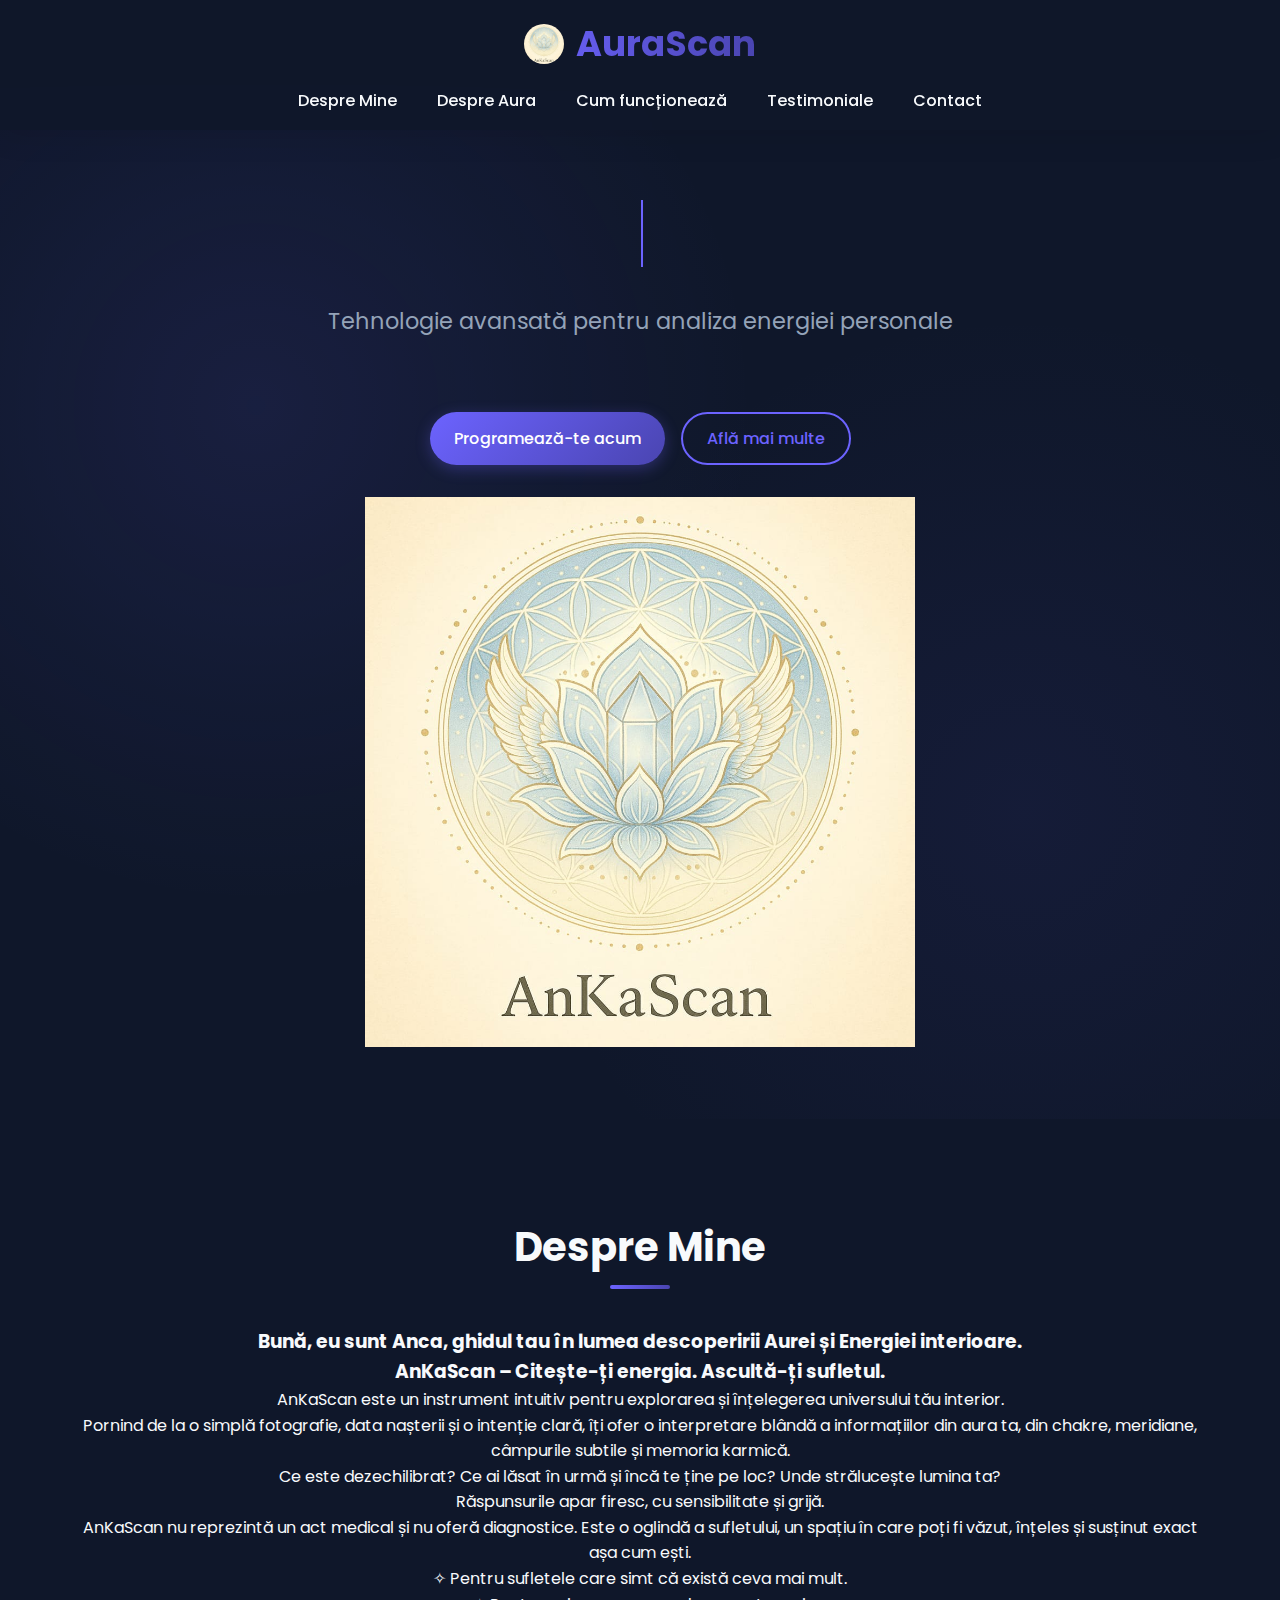
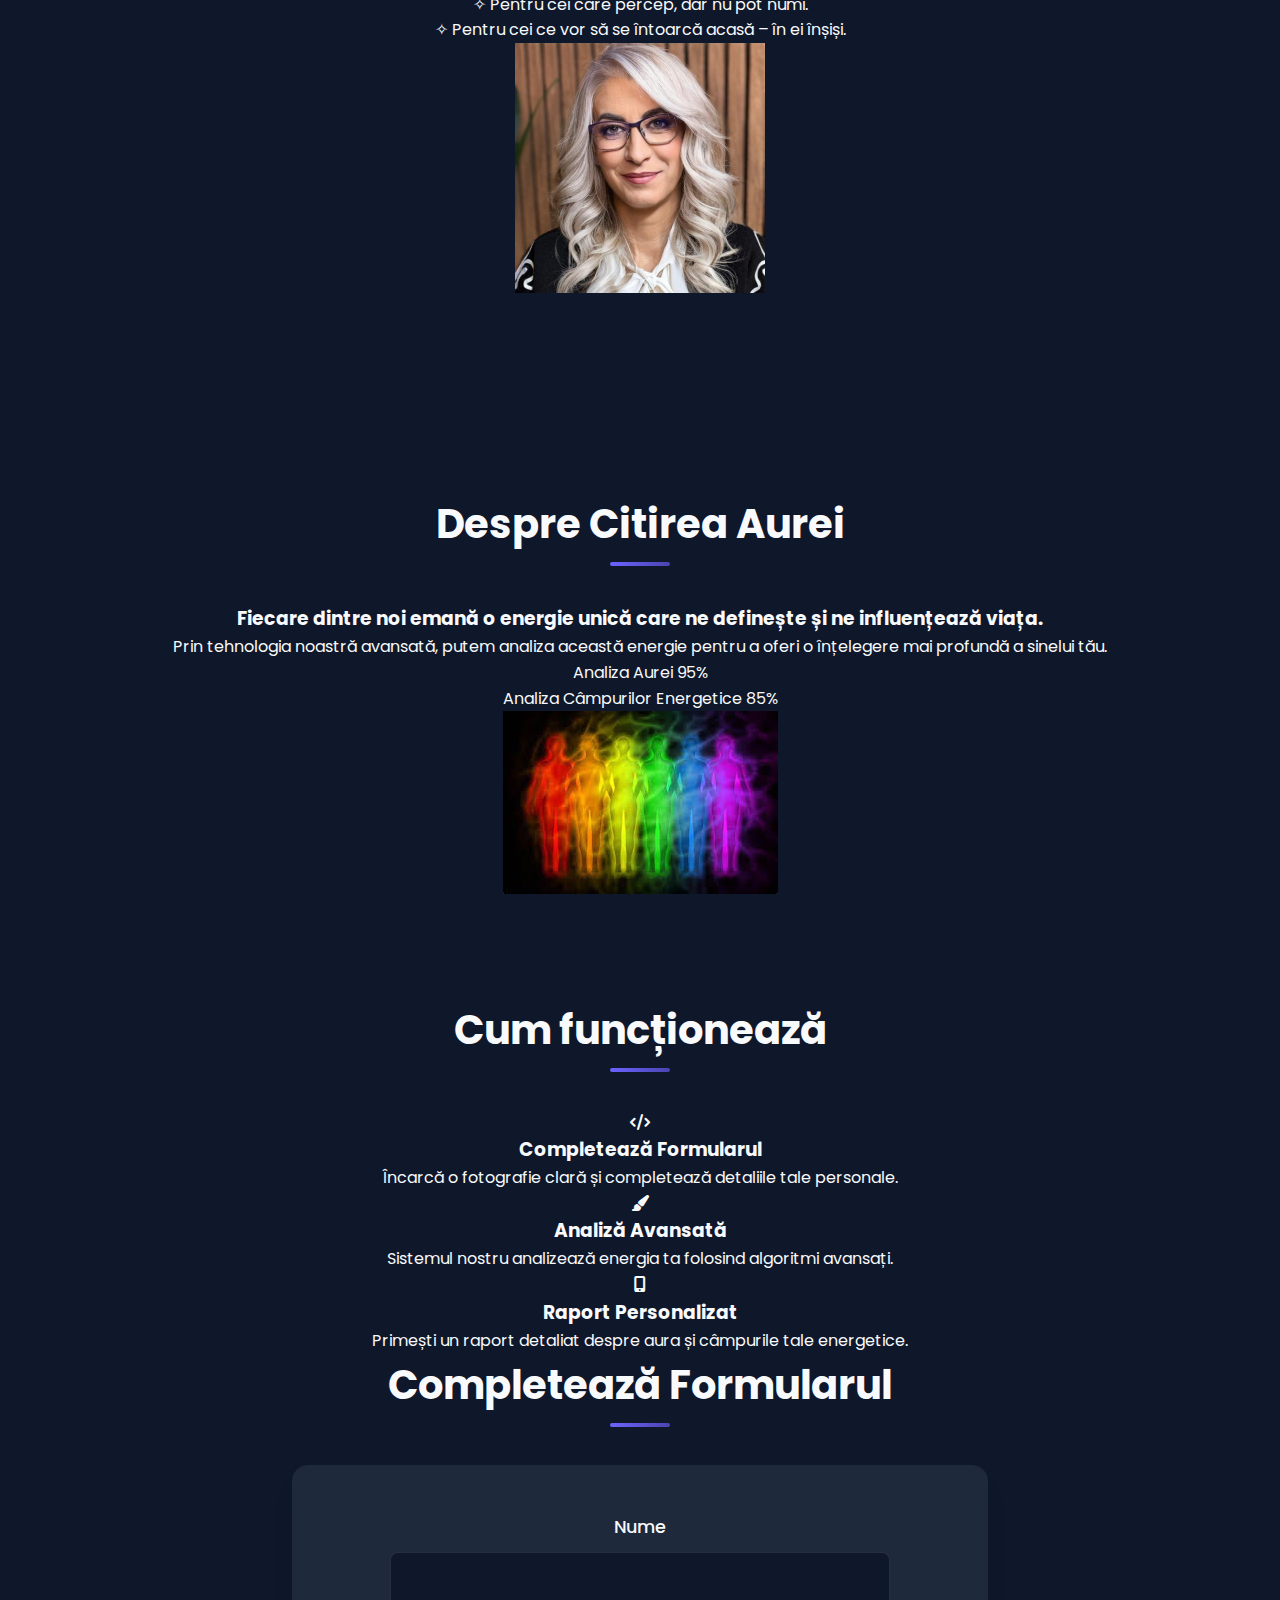
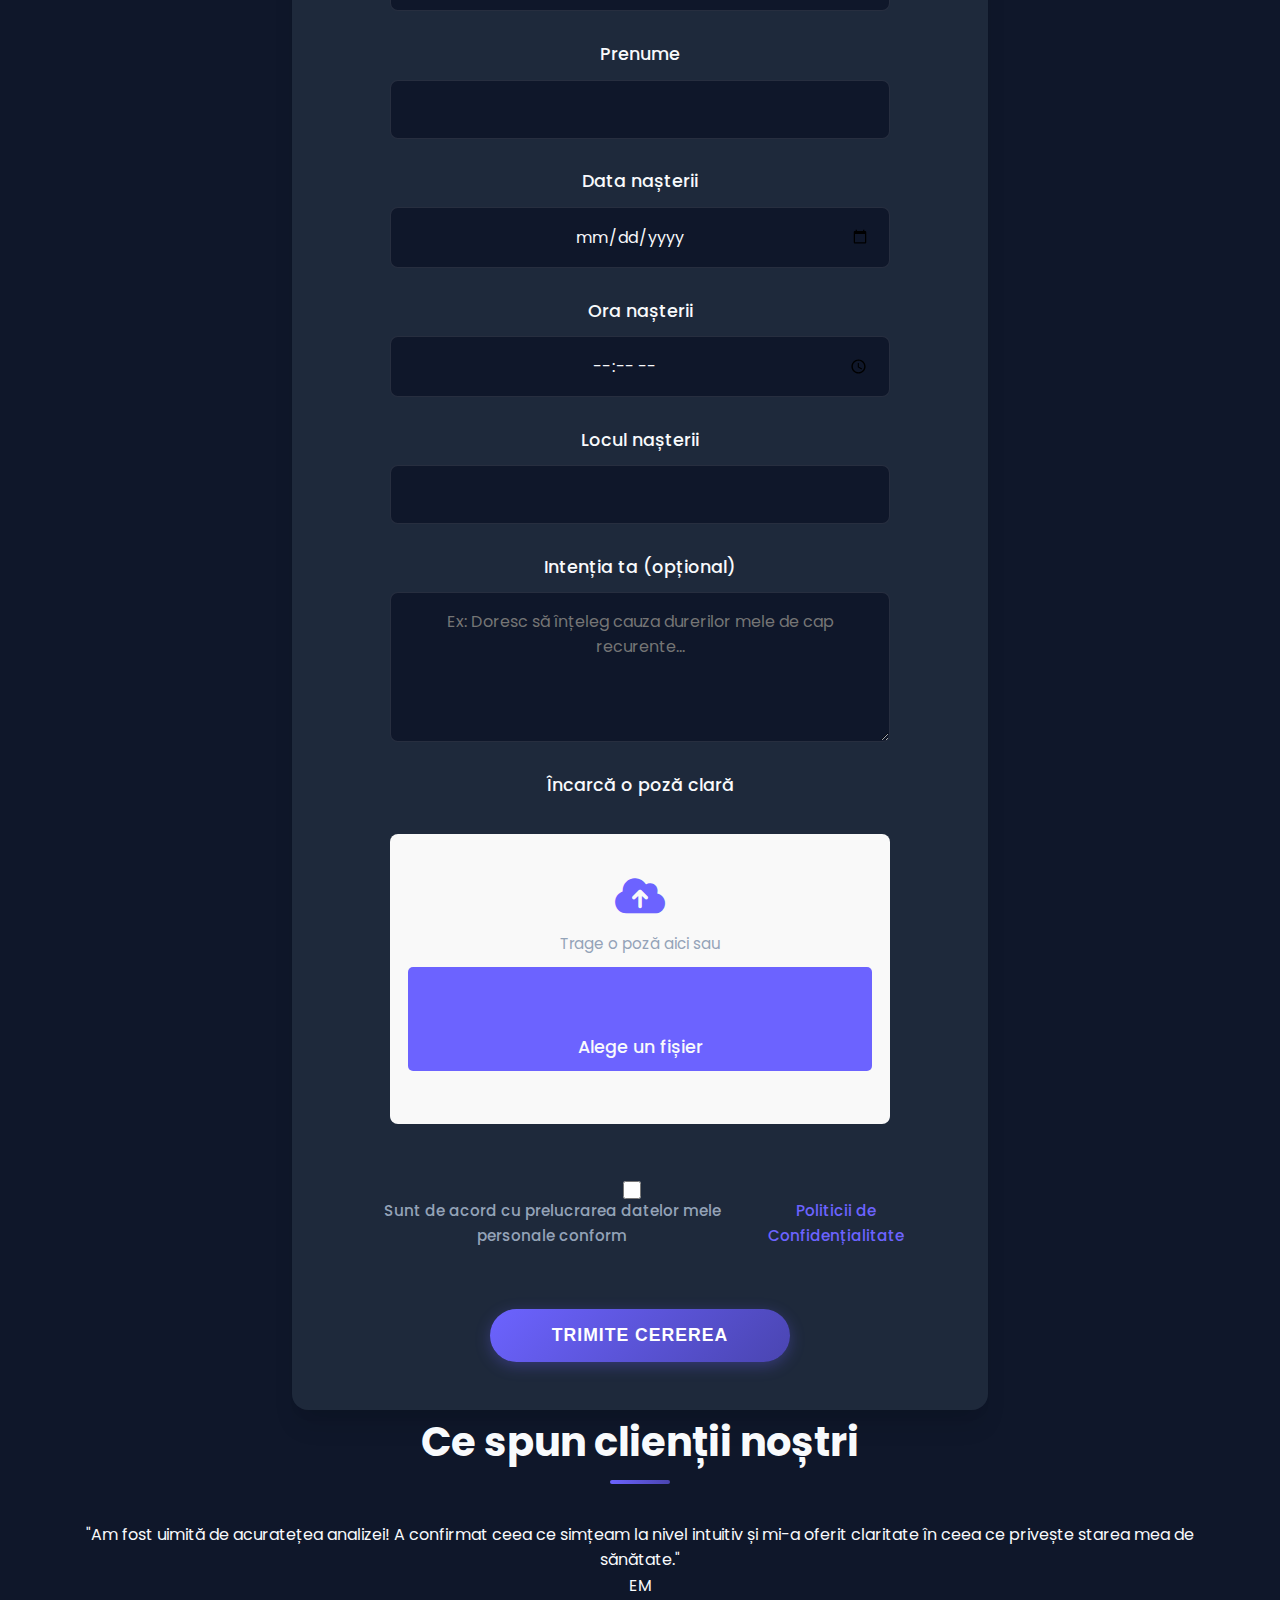
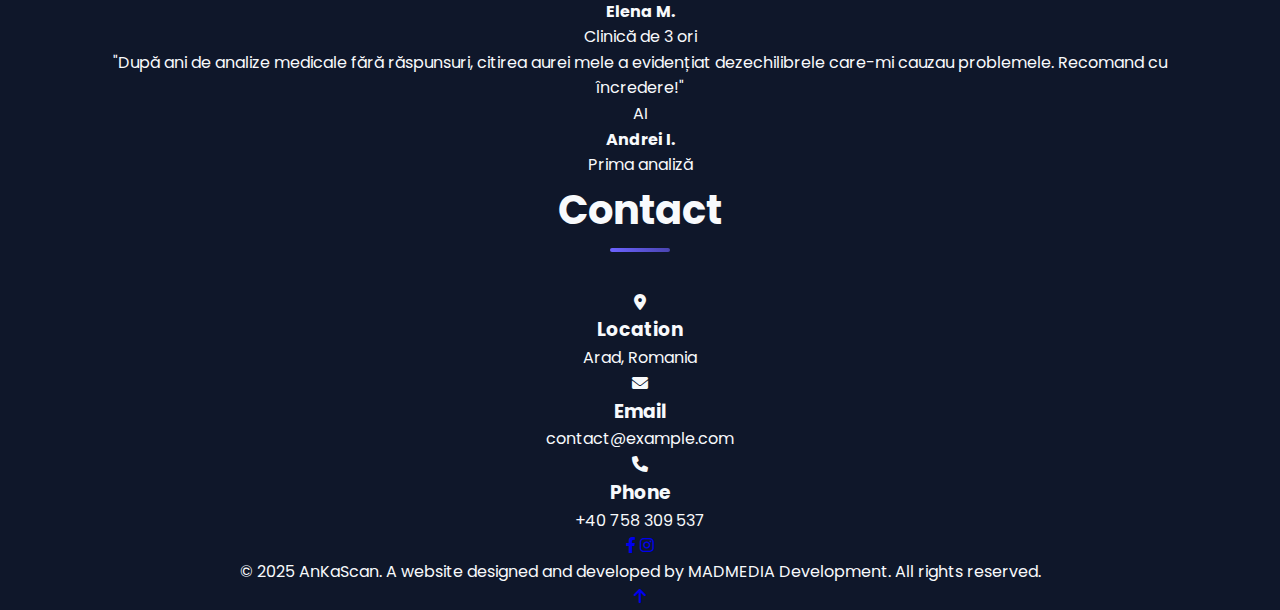
<file: index.html>
<!DOCTYPE html>
<html lang="ro">
<head>
    <meta charset="UTF-8">
    <meta name="viewport" content="width=device-width, initial-scale=1.0">
    <title>Citire Aura & Energie - Descoperă-ți Aura</title>
    <link rel="stylesheet" href="https://cdnjs.cloudflare.com/ajax/libs/font-awesome/6.0.0/css/all.min.css">
    <link href="https://fonts.googleapis.com/css2?family=Poppins:wght@300;400;500;600;700&display=swap" rel="stylesheet">
    <link href="https://unpkg.com/aos@2.3.1/dist/aos.css" rel="stylesheet">
    <link rel="stylesheet" href="style.css">
</head>
<body>
    <!-- Preloader -->
    <div class="preloader"> 
        <div class="loader"></div>
    </div>

    <!-- Header -->
    <header class="header">
        <nav class="navbar">
            <div class="logo">
                <img src="Logo.jpg" alt="AuraScan Logo" class="logo-img">
                <span>AuraScan</span>
            </div>
            <div class="nav-links">
                <a href="#despre-mine" class="nav-link">Despre Mine</a>
                <a href="#despre-aura" class="nav-link">Despre Aura</a>
                <a href="#cum-functioneaza" class="nav-link">Cum funcționează</a>
                <a href="#testimoniale" class="nav-link">Testimoniale</a>
                <a href="#contact" class="nav-link">Contact</a>
            </div>
            <div class="hamburger">
                <div class="line"></div>
                <div class="line"></div>
                <div class="line"></div>
            </div>
        </nav>
    </header>

    <!-- Hero Section -->
    <section class="hero">
        <div class="container">
            <div class="hero-content">
                <h1 class="typing-container" data-aos="fade-up"><span id="typing-text"></span><span class="cursor">|</span></h1>
                <p data-aos="fade-up" data-aos-delay="100">Tehnologie avansată pentru analiza energiei personale</p>
                <div class="cta-buttons" data-aos="fade-up" data-aos-delay="200">
                    <a href="#contact" class="btn btn-primary">Programează-te acum</a>
                    <a href="#despre-noi" class="btn btn-secondary">Află mai multe</a>
                </div>
            </div>
            <div class="hero-image" data-aos="fade-left">
                <img src="Logo.jpg" alt="Analiză Aura" width="550px" height="550px">
            </div>
        </div>
    </section>

     <!-- Despre Section -->
    <section id="despre-mine" class="about section">
        <div class="container">
            <div style="text-align: center;">
            <h2 class="section-title" data-aos="fade-up">Despre Mine</h2> </div>
            <div class="about-content">
                <div class="about-text" data-aos="fade-right">
                    <h3>Bună, eu sunt Anca, ghidul tau în lumea descoperirii Aurei și Energiei interioare.</h3>
                    <h3>AnKaScan – Citește-ți energia. Ascultă-ți sufletul.</h3>
                    <p>AnKaScan este un instrument intuitiv pentru explorarea și înțelegerea universului tău interior.</p>
                    <p> Pornind de la o simplă fotografie, data nașterii și o intenție clară, îți ofer o interpretare blândă a informațiilor din aura ta, din chakre, meridiane, câmpurile subtile și memoria karmică.</p>
                    <p> Ce este dezechilibrat? Ce ai lăsat în urmă și încă te ține pe loc? Unde strălucește lumina ta?</p>
                    <p> Răspunsurile apar firesc, cu sensibilitate și grijă.</p>
                    <p> AnKaScan nu reprezintă un act medical și nu oferă diagnostice. Este o oglindă a sufletului, un spațiu în care poți fi văzut, înțeles și susținut exact așa cum ești.</p>
                       
                    <p>✧ Pentru sufletele care simt că există ceva mai mult.</p>
                    <p>✧ Pentru cei care percep, dar nu pot numi.</p>
                    <p>✧ Pentru cei ce vor să se întoarcă acasă – în ei înșiși.</p>
                </div>
                <div class="about-image" data-aos="fade-left">
                    <div class="floating-image">
                        <img src="poza-anca.png" alt="About Me" width="250px" height="250px">
                    </div>
                </div>
            </div>
        </div>
    </section>

    <!-- Despre Section -->
    <section id="despre-aura" class="about section">
        <div class="container">
            <div style="text-align: center;">
            <h2 class="section-title" data-aos="fade-up">Despre Citirea Aurei</h2> </div>
            <div class="about-content">
                <div class="about-text" data-aos="fade-right">
                    <h3>Fiecare dintre noi emană o energie unică care ne definește și ne influențează viața.</h3>
                    <p>Prin tehnologia noastră avansată, putem analiza această energie pentru a oferi o înțelegere mai profundă a sinelui tău.</p>
                    <div class="skills">
                        <div class="skill">
                            <div class="skill-info">
                                <span>Analiza Aurei</span>
                                <span>95%</span>
                            </div>
                            <div class="skill-bar">
                                <div class="skill-level" style="width: 95%"></div>
                            </div>
                        </div>
                        <div class="skill">
                            <div class="skill-info">
                                <span>Analiza Câmpurilor Energetice</span>
                                <span>85%</span>
                            </div>
                            <div class="skill-bar">
                                <div class="skill-level" style="width: 85%"></div>
                            </div>
                        </div>
                    </div>
                </div>
                <div class="about-image" data-aos="fade-left">
                    <div class="floating-image">
                        <img src="img aura.jpg" alt="About Me">
                    </div>
                </div>
            </div>
        </div>
    </section>

    <section id="cum-functioneaza" class="services">
        <div class="container">
            <div style="text-align: center;">
            <h2 class="section-title" data-aos="fade-up">Cum funcționează</h2></div>
            <div class="services-grid">
                <div class="service-card" data-aos="fade-up" data-aos-delay="100">
                    <div class="service-icon">
                        <i class="fas fa-code"></i>
                    </div>
                    <h3>Completează Formularul</h3>
                    <p>Încarcă o fotografie clară și completează detaliile tale personale.</p>
                </div>
                <div class="service-card" data-aos="fade-up" data-aos-delay="200">
                    <div class="service-icon">
                        <i class="fas fa-paint-brush"></i>
                    </div>
                    <h3>Analiză Avansată</h3>
                    <p>Sistemul nostru analizează energia ta folosind algoritmi avansați.</p>
                </div>
                <div class="service-card" data-aos="fade-up" data-aos-delay="300">
                    <div class="service-icon">
                        <i class="fas fa-mobile-alt"></i>
                    </div>
                    <h3>Raport Personalizat</h3>
                    <p>Primești un raport detaliat despre aura și câmpurile tale energetice.</p>
                </div>
            </div>
        </div>
    </section>

    <section id="formular" class="portfolio">
        <div class="container">
            <div style="text-align: center;">
            <h2 class="section-title" data-aos="fade-up">Completează Formularul</h2></div>
            <div class="portfolio-grid">
                <div class="portfolio-item" data-aos="zoom-in">
                    <form id="auraForm" class="aura-form" action="send_email.php" method="POST" enctype="multipart/form-data">
                        <div class="form-group">
                            <label for="nume">Nume</label>
                            <input type="text" id="nume" name="nume" required>
                        </div>
                        <div class="form-group">
                            <label for="prenume">Prenume</label>
                            <input type="text" id="prenume" name="prenume" required>
                        </div>
                        <div class="form-group">
                            <label for="dataNastere">Data nașterii</label>
                            <input type="date" id="dataNastere" name="dataNastere" required>
                        </div>
                        <div class="form-group">
                            <label for="oraNastere">Ora nașterii</label>
                            <input type="time" id="oraNastere" name="oraNastere" required>
                        </div>
                        <div class="form-group">
                            <label for="locNastere">Locul nașterii</label>
                            <input type="text" id="locNastere" name="locNastere" required>
                        </div>
                        <div class="form-group">
                            <label for="intentie">Intenția ta (opțional)</label>
                            <textarea id="intentie" name="intentie" rows="4" placeholder="Ex: Doresc să înțeleg cauza durerilor mele de cap recurente..."></textarea>
                        </div>
                        <div class="form-group file-upload">
                            <label for="poza">Încarcă o poză clară</label>
                            <div class="upload-area" id="dropArea">
                                <i class="fas fa-cloud-upload-alt"></i>
                                <p>Trage o poză aici sau</p>
                                <label for="poza" class="file-upload-btn">
                                    <i class="fas fa-folder-open"></i> Alege un fișier
                                </label>
                                <input type="file" id="poza" name="poza" accept="image/*" required>
                            </div>
                            <div id="preview"></div>
                        </div>
                        <style>
                            .file-upload-btn {
                                display: inline-block;
                                padding: 10px 20px;
                                background-color: #6c63ff;
                                color: white;
                                border-radius: 5px;
                                cursor: pointer;
                                margin-top: 10px;
                                transition: all 0.3s ease;
                                border: none;
                                font-size: 14px;
                                font-weight: 500;
                            }
                            .file-upload-btn:hover {
                                background-color: #5753c9;
                                transform: translateY(-2px);
                                box-shadow: 0 4px 8px rgba(0,0,0,0.1);
                            }
                            .file-upload-btn i {
                                margin-right: 8px;
                            }
                            .upload-area p {
                                margin-bottom: 10px;
                            }
                            #poza {
                                display: none;
                            }
                        </style>
                        <div class="form-group checkbox-group">
                            <input type="checkbox" id="gdpr" name="gdpr" required>
                            <label for="gdpr">Sunt de acord cu prelucrarea datelor mele personale conform <a href="#">Politicii de Confidențialitate</a></label>
                        </div>
                        <button type="submit" class="submit-btn">Trimite Cererea</button>
                    </form>
                </div>
            </div>
        </div>
    </section>

    <section id="testimoniale" class="testimonials">
        <div class="container">
            <div style="text-align: center;">
            <h2 class="section-title" data-aos="fade-up">Ce spun clienții noștri</h2></div>
            <div class="testimonial-container">
                <div class="testimonial">
                    <div class="testimonial-content">
                        <p>"Am fost uimită de acuratețea analizei! A confirmat ceea ce simțeam la nivel intuitiv și mi-a oferit claritate în ceea ce privește starea mea de sănătate."</p>
                        <div class="testimonial-author">
                            <div class="author-avatar">EM</div>
                            <div class="author-info">
                                <h4>Elena M.</h4>
                                <span>Clinică de 3 ori</span>
                            </div>
                        </div>
                    </div>
                </div>
                <div class="testimonial">
                    <div class="testimonial-content">
                        <p>"După ani de analize medicale fără răspunsuri, citirea aurei mele a evidențiat dezechilibrele care-mi cauzau problemele. Recomand cu încredere!"</p>
                        <div class="testimonial-author">
                            <div class="author-avatar">AI</div>
                            <div class="author-info">
                                <h4>Andrei I.</h4>
                                <span>Prima analiză</span>
                            </div>
                        </div>
                    </div>
                </div>
            </div>
        </div>
    </section>

    <section id="contact" class="contact">
        <div class="container">
            <div style="text-align: center;">
            <h2 class="section-title" data-aos="fade-up">Contact</h2></div>
            <div class="contact-content">
                <div class="contact-info" data-aos="fade-right">
                    <div class="contact-item">
                        <div class="contact-icon">
                            <i class="fas fa-map-marker-alt"></i>
                        </div>
                        <div class="contact-text">
                            <h3>Location</h3>
                            <p>Arad, Romania</p>
                        </div>
                    </div>
                    <div class="contact-item">
                        <div class="contact-icon">
                            <i class="fas fa-envelope"></i>
                        </div>
                        <div class="contact-text">
                            <h3>Email</h3>
                            <p>contact@example.com</p>
                        </div>
                    </div>
                    <div class="contact-item">
                        <div class="contact-icon">
                            <i class="fas fa-phone"></i>
                        </div>
                        <div class="contact-text">
                            <h3>Phone</h3>
                            <p>+40 758 309 537</p>
                        </div>
                    </div>
                </div>
            </div>
        </div>
    </section>

    <footer class="footer">
        <div class="container">
            <div class="social-links">
                <a href="#" class=""><i class="fab fa-facebook-f"></i></a>
                <a href="#" class="social-link"><i class="fab fa-instagram"></i></a>
            </div>
            <p class="copyright">&copy; 2025 AnKaScan. A website designed and developed by MADMEDIA Development. All rights reserved.</p>
        </div>
    </footer>

    <a href="#" class="back-to-top">
        <i class="fas fa-arrow-up"></i>
    </a>

    <script src="https://unpkg.com/aos@2.3.1/dist/aos.js"></script>
    <script>
        // Initialize AOS (Animate On Scroll)
        AOS.init({
            duration: 800,
            easing: 'ease-in-out',
            once: false,
            mirror: false
        });
        
        // Hide preloader when page is fully loaded
        window.addEventListener('load', function() {
            const preloader = document.querySelector('.preloader');
            if (preloader) {
                preloader.style.opacity = '0';
                preloader.style.visibility = 'hidden';
                document.body.classList.remove('no-scroll');
            }
            AOS.refresh();
        });

        // Mobile Navigation Toggle
        document.addEventListener('DOMContentLoaded', function() {
            const hamburger = document.querySelector('.hamburger');
            const navLinks = document.querySelector('.nav-links');
            const navItems = document.querySelectorAll('.nav-link');
            
            // Toggle mobile menu
            if (hamburger && navLinks) {
                hamburger.addEventListener('click', function() {
                    this.classList.toggle('active');
                    navLinks.classList.toggle('active');
                    document.body.classList.toggle('no-scroll');
                });
            }
            
            // Close mobile menu when clicking on a nav link
            navItems.forEach(link => {
                link.addEventListener('click', () => {
                    if (hamburger && navLinks) {
                        hamburger.classList.remove('active');
                        navLinks.classList.remove('active');
                        document.body.classList.remove('no-scroll');
                    }
                });
            });
        });

        // Back to top button
        const backToTopButton = document.querySelector('.back-to-top');
        if (backToTopButton) {
            window.addEventListener('scroll', () => {
                if (window.pageYOffset > 300) {
                    backToTopButton.classList.add('show');
                } else {
                    backToTopButton.classList.remove('show');
                }
            });

            backToTopButton.addEventListener('click', (e) => {
                e.preventDefault();
                window.scrollTo({ top: 0, behavior: 'smooth' });
            });
        }

        // Image Upload and Preview Functionality
        document.addEventListener('DOMContentLoaded', function() {
            const dropArea = document.getElementById('dropArea');
            const fileInput = document.getElementById('poza');
            const preview = document.getElementById('preview');

            // Prevent default drag behaviors
            ['dragenter', 'dragover', 'dragleave', 'drop'].forEach(eventName => {
                dropArea.addEventListener(eventName, preventDefaults, false);
                document.body.addEventListener(eventName, preventDefaults, false);
            });

            // Highlight drop area when item is dragged over it
            ['dragenter', 'dragover'].forEach(eventName => {
                dropArea.addEventListener(eventName, highlight, false);
            });

            ['dragleave', 'drop'].forEach(eventName => {
                dropArea.addEventListener(eventName, unhighlight, false);
            });

            // Handle dropped files
            dropArea.addEventListener('drop', handleDrop, false);
            
            // Handle file selection via input
            fileInput.addEventListener('change', handleFiles, false);

            function preventDefaults(e) {
                e.preventDefault();
                e.stopPropagation();
            }

            function highlight() {
                dropArea.classList.add('highlight');
            }

            function unhighlight() {
                dropArea.classList.remove('highlight');
            }

            function handleDrop(e) {
                const dt = e.dataTransfer;
                const files = dt.files;
                handleFiles({ target: { files } });
            }

            function handleFiles(e) {
                const files = e.target.files;
                if (files.length > 0) {
                    const file = files[0];
                    
                    // Check if the file is an image
                    if (!file.type.match('image.*')) {
                        alert('Vă rugăm să încărcați doar imagini!');
                        return;
                    }

                    // Check file size (max 5MB)
                    if (file.size > 5 * 1024 * 1024) {
                        alert('Dimensiunea maximă permisă este de 5MB!');
                        return;
                    }

                    const reader = new FileReader();
                    
                    reader.onload = function(e) {
                        // Clear previous preview
                        preview.innerHTML = '';
                        
                        // Create image element
                        const img = document.createElement('img');
                        img.src = e.target.result;
                        img.style.maxWidth = '100%';
                        img.style.maxHeight = '200px';
                        img.style.marginTop = '15px';
                        img.style.borderRadius = '8px';
                        
                        // Add remove button
                        const removeBtn = document.createElement('button');
                        removeBtn.textContent = 'Șterge imaginea';
                        removeBtn.style.display = 'block';
                        removeBtn.style.marginTop = '10px';
                        removeBtn.style.padding = '8px 15px';
                        removeBtn.style.backgroundColor = '#ff4d4d';
                        removeBtn.style.color = 'white';
                        removeBtn.style.border = 'none';
                        removeBtn.style.borderRadius = '4px';
                        removeBtn.style.cursor = 'pointer';
                        removeBtn.onclick = function() {
                            preview.innerHTML = '';
                            fileInput.value = '';
                        };
                        
                        preview.appendChild(img);
                        preview.appendChild(removeBtn);
                        
                        // Update drop area text
                        const dropText = dropArea.querySelector('p');
                        if (dropText) {
                            dropText.textContent = 'Imagine încărcată: ' + file.name;
                        }
                    };
                    
                    reader.readAsDataURL(file);
                }
            }
        });

        // Typing Animation
        document.addEventListener('DOMContentLoaded', function() {
            const text = "Descoperă-ți ";
            const highlightedText = "Aura";
            const finalText = " Azi";
            const typingText = document.getElementById('typing-text');
            let i = 0;
            let typingSpeed = 100; // milliseconds per character
            
            function typeWriter() {
                if (i < text.length) {
                    typingText.innerHTML += text.charAt(i);
                    i++;
                    setTimeout(typeWriter, typingSpeed);
                } else if (i === text.length) {
                    // Add the highlighted text
                    typingText.innerHTML += `<span class="highlight">${highlightedText}</span>`;
                    i += highlightedText.length;
                    setTimeout(typeWriter, typingSpeed * 2);
                } else if (i < text.length + highlightedText.length + finalText.length) {
                    // Add the rest of the text after the highlighted part
                    const currentIndex = i - text.length - highlightedText.length;
                    if (currentIndex < finalText.length) {
                        typingText.innerHTML += finalText.charAt(currentIndex);
                        i++;
                        setTimeout(typeWriter, typingSpeed);
                    }
                } else {
                    // Animation complete, remove the cursor
                    document.querySelector('.cursor').style.display = 'none';
                }
            }
            
            // Start the typing animation after a short delay
            setTimeout(typeWriter, 1000);
        });
    </script>
</body>
</html>
</file>
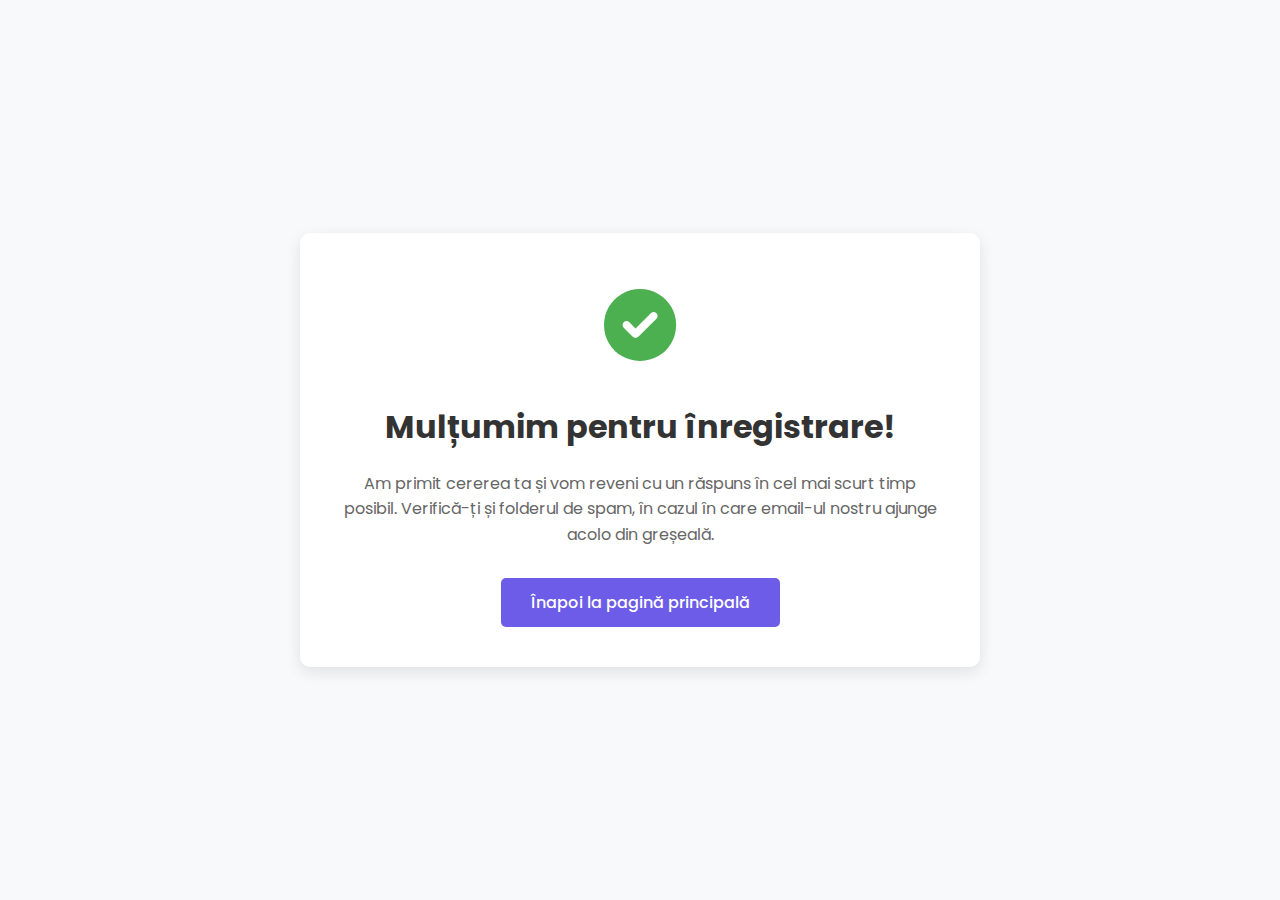
<file: multumim.html>
<!DOCTYPE html>
<html lang="ro">
<head>
    <meta charset="UTF-8">
    <meta name="viewport" content="width=device-width, initial-scale=1.0">
    <title>Mulțumim! - AuraScan</title>
    <link rel="stylesheet" href="https://cdnjs.cloudflare.com/ajax/libs/font-awesome/6.0.0/css/all.min.css">
    <link href="https://fonts.googleapis.com/css2?family=Poppins:wght@300;400;500;600;700&display=swap" rel="stylesheet">
    <style>
        body {
            font-family: 'Poppins', sans-serif;
            margin: 0;
            padding: 0;
            display: flex;
            justify-content: center;
            align-items: center;
            min-height: 100vh;
            background-color: #f8f9fa;
            text-align: center;
        }
        .thank-you-container {
            background: white;
            padding: 40px;
            border-radius: 10px;
            box-shadow: 0 5px 15px rgba(0,0,0,0.1);
            max-width: 600px;
            width: 90%;
        }
        .checkmark {
            color: #4CAF50;
            font-size: 72px;
            margin-bottom: 20px;
        }
        h1 {
            color: #333;
            margin-bottom: 20px;
        }
        p {
            color: #666;
            margin-bottom: 30px;
            line-height: 1.6;
        }
        .btn {
            display: inline-block;
            padding: 12px 30px;
            background-color: #6c5ce7;
            color: white;
            text-decoration: none;
            border-radius: 5px;
            font-weight: 500;
            transition: all 0.3s ease;
        }
        .btn:hover {
            background-color: #5649c0;
            transform: translateY(-2px);
        }
    </style>
</head>
<body>
    <div class="thank-you-container">
        <div class="checkmark">
            <i class="fas fa-check-circle"></i>
        </div>
        <h1>Mulțumim pentru înregistrare!</h1>
        <p>Am primit cererea ta și vom reveni cu un răspuns în cel mai scurt timp posibil. Verifică-ți și folderul de spam, în cazul în care email-ul nostru ajunge acolo din greșeală.</p>
        <a href="index.html" class="btn">Înapoi la pagină principală</a>
    </div>
</body>
</html>
</file>
<file: style.css>
/* Modern Dark Theme with Smooth Animations */
:root {
    /* Color Palette */
    --primary-color: #6c63ff;
    --primary-light: #8b85ff;
    --primary-dark: #4a45b1;
    --secondary-color: #00b4d8;
    --accent-color: #ff6b6b;
    --success-color: #2ecc71;
    --warning-color: #f39c12;
    --error-color: #e74c3c;
    
    /* Dark Theme Colors */
    --bg-primary: #0f172a;
    --bg-secondary: #1e293b;
    --bg-tertiary: #334155;
    --text-primary: #f8fafc;
    --text-secondary: #94a3b8;
    --text-muted: #64748b;
    --border-color: rgba(255, 255, 255, 0.1);
    
    /* Shadows */
    --shadow-sm: 0 1px 3px rgba(0, 0, 0, 0.1), 0 1px 2px rgba(0, 0, 0, 0.06);
    --shadow-md: 0 4px 6px -1px rgba(0, 0, 0, 0.1), 0 2px 4px -1px rgba(0, 0, 0, 0.06);
    --shadow-lg: 0 10px 15px -3px rgba(0, 0, 0, 0.1), 0 4px 6px -2px rgba(0, 0, 0, 0.05);
    --shadow-xl: 0 20px 25px -5px rgba(0, 0, 0, 0.1), 0 10px 10px -5px rgba(0, 0, 0, 0.04);
    --shadow-2xl: 0 25px 50px -12px rgba(0, 0, 0, 0.25);
    
    /* Transitions */
    --transition: all 0.3s cubic-bezier(0.4, 0, 0.2, 1);
    --transition-slow: all 0.5s cubic-bezier(0.4, 0, 0.2, 1);
    --transition-fast: all 0.15s cubic-bezier(0.4, 0, 0.2, 1);
    
    /* Border Radius */
    --radius-sm: 0.25rem;
    --radius-md: 0.5rem;
    --radius-lg: 1rem;
    --radius-xl: 1.5rem;
    --radius-full: 9999px;
    
    /* Spacing */
    --space-1: 0.25rem;
    --space-2: 0.5rem;
    --space-3: 0.75rem;
    --space-4: 1rem;
    --space-5: 1.25rem;
    --space-6: 1.5rem;
    --space-8: 2rem;
    --space-10: 2.5rem;
}

/* Base Styles */
*,
*::before,
*::after {
    margin: 0;
    padding: 0;
    box-sizing: border-box;
}

html {
    scroll-behavior: smooth;
    font-size: 16px;
    line-height: 1.5;
    -webkit-font-smoothing: antialiased;
    -moz-osx-font-smoothing: grayscale;
}

body {
    font-family: 'Poppins', -apple-system, BlinkMacSystemFont, 'Segoe UI', Roboto, Oxygen, Ubuntu, Cantarell, 'Open Sans', 'Helvetica Neue', sans-serif;
    background-color: var(--bg-primary);
    color: var(--text-primary);
    line-height: 1.6;
    overflow-x: hidden;
    padding-top: 100px; /* Increased padding to account for fixed header */
    text-align: center;
}

/* Fixed Header */
.header {
    position: fixed;
    top: 0;
    left: 0;
    width: 100%;
    background: rgba(15, 23, 42, 0.98);
    backdrop-filter: blur(10px);
    -webkit-backdrop-filter: blur(10px);
    z-index: 1000;
    box-shadow: 0 4px 30px rgba(0, 0, 0, 0.1);
    padding: 0.5rem 0;
    transition: all 0.3s ease;
}

.navbar {
    display: flex;
    flex-direction: column;
    align-items: center;
    max-width: 1200px;
    margin: 0 auto;
    padding: 0.5rem 2rem;
    transition: padding 0.3s ease;
}

.logo {
    display: flex;
    align-items: center;
    gap: 0.75rem;
    font-size: 2.2rem;
    font-weight: 700;
    color: var(--text-primary);
    text-decoration: none;
    background: linear-gradient(90deg, var(--primary-color), var(--primary-dark));
    -webkit-background-clip: text;
    -webkit-text-fill-color: transparent;
    background-clip: text;
    margin-bottom: 1rem;
}

.logo-img {
    height: 2.5rem;
    width: auto;
    border-radius: 50%;
    object-fit: cover;
    transition: var(--transition);
}

.logo:hover .logo-img {
    transform: rotate(10deg) scale(1.1);
}

.nav-links {
    display: flex;
    gap: 2.5rem;
    justify-content: center;
    flex-wrap: wrap;
    width: 100%;
    max-width: 800px;
}

.nav-link {
    color: var(--text-primary);
    text-decoration: none;
    font-weight: 500;
    transition: var(--transition);
    position: relative;
}

.nav-link::after {
    content: '';
    position: absolute;
    bottom: -5px;
    left: 0;
    width: 0;
    height: 2px;
    background: linear-gradient(90deg, var(--primary-color), var(--primary-dark));
    transition: var(--transition);
}

.nav-link:hover::after {
    width: 100%;
}

/* Hero Section */
.hero {
    min-height: 100vh;
    display: flex;
    align-items: center;
    justify-content: center;
    padding: 4rem 2rem;
    position: relative;
    overflow: hidden;
    text-align: center;
}

.hero::before {
    content: '';
    position: absolute;
    top: 0;
    left: 0;
    width: 100%;
    height: 100%;
    background: radial-gradient(circle at 20% 30%, rgba(108, 99, 255, 0.1) 0%, transparent 40%),
                radial-gradient(circle at 80% 70%, rgba(74, 69, 177, 0.1) 0%, transparent 40%);
    z-index: -1;
}

.hero-content {
    max-width: 800px;
    position: relative;
    z-index: 1;
    text-align: center;
    margin: 0 auto;
    padding: 2rem;
    display: flex;
    flex-direction: column;
    align-items: center;
    justify-content: center;
}

.hero h1 {
    font-size: 3.5rem;
    margin: 0 auto 1.5rem;
    line-height: 1.2;
    max-width: 100%;
    text-align: center;
}

.hero .highlight {
    background: linear-gradient(90deg, var(--primary-color), var(--primary-dark));
    -webkit-background-clip: text;
    -webkit-text-fill-color: transparent;
    background-clip: text;
    position: relative;
    display: inline-block;
    padding: 0 5px;
}

.hero p {
    font-size: 1.4rem;
    margin: 0 auto 2.5rem;
    color: var(--text-secondary);
    max-width: 700px;
    line-height: 1.6;
    text-align: center;
}

.cta-buttons {
    display: flex;
    gap: 1rem;
    margin-top: 2rem;
}

.btn {
    display: inline-flex;
    align-items: center;
    justify-content: center;
    padding: 0.75rem 1.5rem;
    border-radius: var(--radius-full);
    font-weight: 500;
    text-align: center;
    cursor: pointer;
    transition: var(--transition);
    border: none;
    outline: none;
    font-size: 1rem;
    position: relative;
    overflow: hidden;
    z-index: 1;
    text-decoration: none;
}

.btn-primary {
    background: linear-gradient(135deg, var(--primary-color), var(--primary-dark));
    color: white;
    box-shadow: 0 4px 15px rgba(108, 99, 255, 0.3);
}

.btn-primary:hover {
    transform: translateY(-3px) scale(1.02);
    box-shadow: 0 10px 25px rgba(108, 99, 255, 0.4);
}

.btn-secondary {
    background: transparent;
    color: var(--primary-color);
    border: 2px solid var(--primary-color);
}

.btn-secondary:hover {
    background: rgba(108, 99, 255, 0.1);
    transform: translateY(-3px);
    box-shadow: 0 5px 15px rgba(108, 99, 255, 0.2);
}

/* Responsive Design */
@media (max-width: 768px) {
    .nav-links {
        position: fixed;
        top: 100px;
        left: 0;
        width: 100%;
        background: var(--bg-secondary);
        flex-direction: column;
        align-items: center;
        padding: 1.5rem 0;
        transform: translateY(-100%);
        transition: var(--transition);
        z-index: 999;
        gap: 1.5rem;
    }

    .nav-links.active {
        transform: translateY(0);
    }

    .hamburger {
        display: flex;
        flex-direction: column;
        gap: 5px;
        cursor: pointer;
        z-index: 1000;
    }

    .hamburger .line {
        width: 25px;
        height: 2px;
        background: var(--text-primary);
        transition: var(--transition);
    }

    .hamburger.active .line:nth-child(1) {
        transform: rotate(45deg) translate(5px, 5px);
    }

    .hamburger.active .line:nth-child(2) {
        opacity: 0;
    }

    .hamburger.active .line:nth-child(3) {
        transform: rotate(-45deg) translate(5px, -5px);
    }

    .hero h1 {
        font-size: 2.5rem;
    }
}

/* Custom Scrollbar */
::-webkit-scrollbar {
    width: 10px;
    height: 10px;
}

::-webkit-scrollbar-track {
    background: var(--bg-secondary);
}

::-webkit-scrollbar-thumb {
    background: var(--bg-tertiary);
    border-radius: 5px;
}

::-webkit-scrollbar-thumb:hover {
    background: var(--primary-color);
}

/* Utility Classes */
.container {
    max-width: 1200px;
    margin: 0 auto;
    padding: 0 2rem;
    text-align: center;
    display: flex;
    flex-direction: column;
    align-items: center;
    justify-content: center;
}

.section {
    padding: 6rem 0;
    text-align: center;
    display: flex;
    flex-direction: column;
    align-items: center;
    justify-content: center;
}

.section-title {
    text-align: left;
    margin: 0 0 3rem 0;
    font-size: 2.5rem;
    display: block;
    width: 100%;
    position: relative;
    padding: 0;
    left: 0;
    transform: none;
}

.section-title::after {
    content: '';
    position: absolute;
    bottom: -10px;
    left: 0;
    width: 60px;
    height: 4px;
    background: linear-gradient(90deg, var(--primary-color), var(--primary-dark));
    border-radius: 2px;
    left: 50%;
    transform: translateX(-50%);
}

/* File Upload Styles */
.file-upload {
    margin: 20px 0;
}

.upload-area {
    border: 2px dashed #ddd;
    border-radius: 8px;
    padding: 30px;
    text-align: center;
    cursor: pointer;
    transition: var(--transition);
    background-color: #f9f9f9;
    margin-bottom: 15px;
}

.upload-area:hover, .upload-area.highlight {
    border-color: var(--primary-color);
    background-color: rgba(108, 92, 231, 0.05);
}

.upload-area i {
    font-size: 48px;
    color: var(--primary-color);
    margin-bottom: 10px;
}

.upload-area p {
    margin: 10px 0;
    color: var(--text-light);
}

.upload-area span {
    color: var(--primary-color);
    text-decoration: underline;
}

#preview {
    margin-top: 20px;
    position: relative;
    display: none;
    max-width: 300px;
    margin: 15px auto;
}

.preview-image {
    max-width: 100%;
    border-radius: 8px;
    box-shadow: var(--shadow);
    display: block;
}

.remove-image {
    position: absolute;
    top: -10px;
    right: -10px;
    width: 30px;
    height: 30px;
    background: #ff4757;
    color: white;
    border: none;
    border-radius: 50%;
    font-size: 18px;
    cursor: pointer;
    display: flex;
    align-items: center;
    justify-content: center;
    transition: var(--transition);
}

.remove-image:hover {
    background: #ff6b81;
    transform: scale(1.1);
}

/* Hide the default file input */
#poza {
    display: none;
}

/* Preloader */
.preloader {
    position: fixed;
    top: 0;
    left: 0;
    width: 100%;
    height: 100%;
    background: var(--bg-primary);
    display: flex;
    justify-content: center;
    align-items: center;
    z-index: 9999;
    transition: opacity 0.5s, visibility 0.5s;
}

.loader {
    width: 50px;
    height: 50px;
    border: 5px solid var(--bg-tertiary);
    border-top: 5px solid var(--primary-color);
    border-radius: 50%;
    animation: spin 1s linear infinite;
}

@keyframes spin {
    0% { transform: rotate(0deg); }
    100% { transform: rotate(360deg); }
}

/* Form Styling */
.aura-form {
    max-width: 800px;
    margin: 0 auto;
    padding: 3rem;
    background: var(--bg-secondary);
    border-radius: var(--radius-lg);
    box-shadow: var(--shadow-xl);
    text-align: center;
    display: flex;
    flex-direction: column;
    align-items: center;
    justify-content: center;
}

.aura-form .form-group {
    margin: 0 auto 1.8rem;
    text-align: center;
    width: 100%;
    max-width: 600px;
    display: flex;
    flex-direction: column;
    align-items: center;
    justify-content: center;
    padding: 0 1rem;
}

.aura-form label {
    display: block;
    margin-bottom: 0.7rem;
    color: var(--text-primary);
    font-weight: 500;
    font-size: 1.1rem;
    text-align: center;
    width: 100%;
}

.aura-form input[type="text"],
.aura-form input[type="date"],
.aura-form input[type="time"],
.aura-form textarea {
    width: 100%;
    max-width: 500px;
    padding: 1rem 1.2rem;
    border: 1px solid var(--border-color);
    border-radius: var(--radius-md);
    background: var(--bg-primary);
    color: var(--text-primary);
    font-size: 1rem;
    transition: var(--transition);
    font-family: 'Poppins', sans-serif;
    text-align: center;
    margin: 0 auto;
    display: block;
}

.aura-form input:focus,
.aura-form textarea:focus {
    outline: none;
    border-color: var(--primary-color);
    box-shadow: 0 0 0 2px rgba(108, 99, 255, 0.2);
}

.aura-form textarea {
    min-height: 150px;
    resize: vertical;
}

/* File Upload Styling */
.file-upload {
    margin: 2.5rem 0;
}

.upload-area {
    border: 2px dashed var(--border-color);
    border-radius: var(--radius-md);
    padding: 2.5rem 1rem;
    text-align: center;
    cursor: pointer;
    transition: var(--transition);
    margin: 1.5rem auto;
    max-width: 500px;
    width: 100%;
}

.upload-area:hover {
    border-color: var(--primary-color);
    background: rgba(108, 99, 255, 0.05);
}

.upload-area i {
    font-size: 2.5rem;
    color: var(--primary-color);
    margin-bottom: 1rem;
    display: block;
}

.upload-area p {
    margin: 0.5rem 0;
    color: var(--text-secondary);
    font-size: 0.95rem;
}

.upload-area span {
    color: var(--primary-color);
    font-weight: 500;
}

.upload-area input[type="file"] {
    display: none;
}

/* Checkbox Styling */
.checkbox-group {
    display: flex;
    align-items: center;
    justify-content: center;
    margin: 2.5rem 0;
    flex-wrap: wrap;
    text-align: center;
}

.checkbox-group input[type="checkbox"] {
    margin-right: 1rem;
    margin-top: 0.3rem;
    cursor: pointer;
    width: 18px;
    height: 18px;
}

.checkbox-group label {
    margin: 0;
    font-size: 0.95rem;
    line-height: 1.6;
    color: var(--text-secondary);
    cursor: pointer;
    text-align: center;
    display: inline-flex;
    align-items: center;
}

.checkbox-group a {
    color: var(--primary-color);
    text-decoration: none;
    transition: var(--transition);
    font-weight: 500;
}

.checkbox-group a:hover {
    text-decoration: underline;
}

/* Submit Button */
.submit-btn {
    background: linear-gradient(135deg, var(--primary-color), var(--primary-dark));
    color: white;
    border: none;
    padding: 1rem 3rem;
    border-radius: var(--radius-full);
    font-size: 1.1rem;
    font-weight: 600;
    cursor: pointer;
    transition: var(--transition);
    width: 100%;
    max-width: 300px;
    margin: 2rem auto 0;
    display: block;
    text-transform: uppercase;
    letter-spacing: 1px;
    box-shadow: 0 4px 15px rgba(108, 99, 255, 0.3);
}

.submit-btn:hover {
    transform: translateY(-3px);
    box-shadow: 0 10px 25px rgba(108, 99, 255, 0.4);
}

/* Form Group Focus State */
.form-group:focus-within label {
    color: var(--primary-color);
}

/* Responsive Adjustments */
@media (max-width: 768px) {
    .aura-form {
        padding: 2rem 1.5rem;
    }
    
    .checkbox-group {
        flex-direction: column;
    }
    
    .checkbox-group input[type="checkbox"] {
        margin-bottom: 0.8rem;
    }
    
    .submit-btn {
        padding: 0.9rem 2rem;
        font-size: 1rem;
    }
}

/* AOS Animation Fixes */
[data-aos] {
    opacity: 1 !important;
    transform: none !important;
    transition: none !important;
}

/* Typing Animation */
.typing-container {
    min-height: 1.5em;
    display: inline-block;
    position: relative;
    overflow: hidden;
}

.typing-container .cursor {
    display: inline-block;
    width: 2px;
    background-color: var(--primary-color);
    animation: blink 1s infinite;
    margin-left: 2px;
    vertical-align: middle;
    height: 1.2em;
}

@keyframes blink {
    0%, 100% { opacity: 1; }
    50% { opacity: 0; }
}

#typing-text {
    display: inline-block;
    white-space: nowrap;
    overflow: hidden;
    border-right: 2px solid var(--primary-color);
    animation: typing 3.5s steps(30, end), blink-caret 0.75s step-end infinite;
    max-width: 100%;
}

@keyframes typing {
    from { width: 0 }
    to { width: 100% }
}

@keyframes blink-caret {
    from, to { border-color: transparent }
    50% { border-color: var(--primary-color); }
}
</file>
